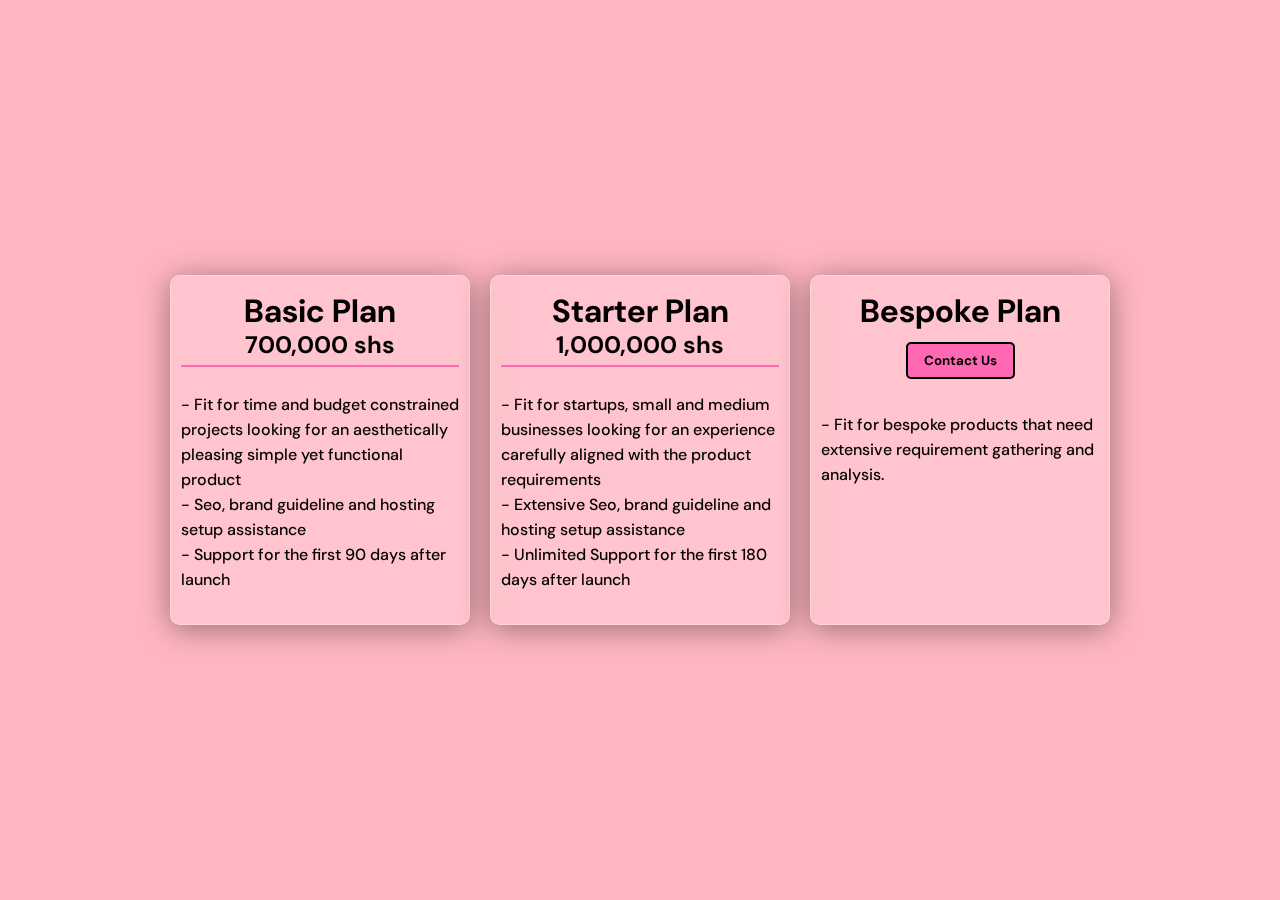
<file: index.html>
<!DOCTYPE html>
<html lang="en">
  <head>
    <meta charset="UTF-8" />
    <meta http-equiv="X-UA-Compatible" content="IE=edge" />
    <meta name="viewport" content="width=device-width, initial-scale=1.0" />
    <link rel="stylesheet" href="index.css" />
    <title>Dev Packs</title>
  </head>
  <body>
    <div class="main">
      <div class="main_inner">
        <div class="main_basic">
          <h1>Basic Plan</h1>
          <h2>700,000 shs</h2>
          <hr class="hr_main" />
          <br />
          <p>
            - Fit for time and budget constrained projects looking for an
            aesthetically pleasing simple yet functional product
          </p>

          <p>- Seo, brand guideline and hosting setup assistance</p>

          <p>- Support for the first 90 days after launch</p>
        </div>
        <div class="main_starter">
          <h1>Starter Plan</h1>
          <h2>1,000,000 shs</h2>
          <hr class="hr_main" />
          <br />
          <p>
            - Fit for startups, small and medium businesses looking for an
            experience carefully aligned with the product requirements
          </p>

          <p>- Extensive Seo, brand guideline and hosting setup assistance</p>

          <p>- Unlimited Support for the first 180 days after launch</p>
        </div>
        <div class="main_bespoke">
          <h1>Bespoke Plan</h1>

          <h2>
            <a href="contact.html">
              <button class="main_bespoke_btn">
                <strong>Contact Us</strong>
              </button></a
            >
          </h2>

          <br />
          <p>
            - Fit for bespoke products that need extensive requirement gathering
            and analysis.
          </p>
        </div>
      </div>
    </div>
  </body>
</html>
</file>
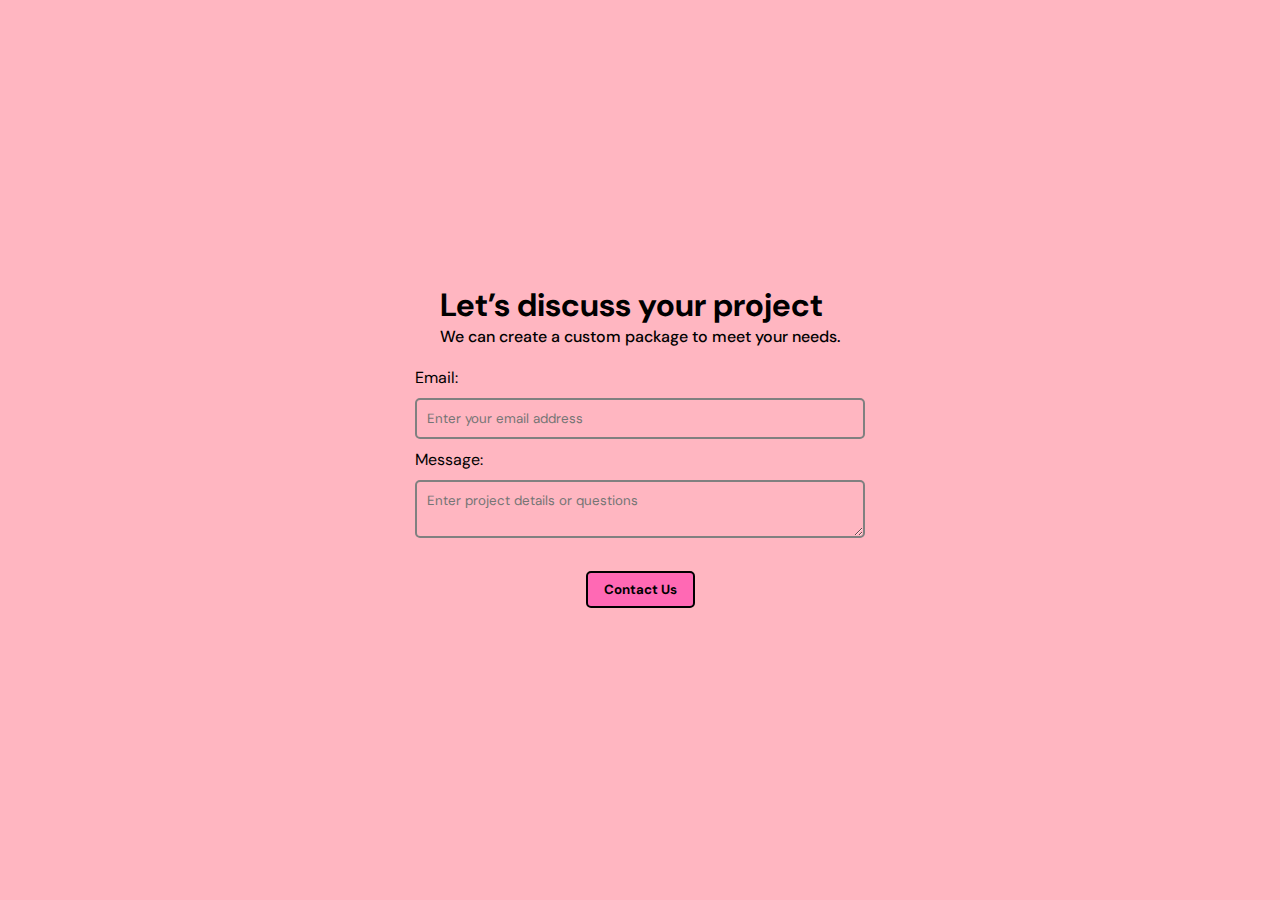
<file: contact.html>
<!DOCTYPE html>
<html lang="en">
  <head>
    <meta charset="UTF-8" />
    <meta http-equiv="X-UA-Compatible" content="IE=edge" />
    <meta name="viewport" content="width=device-width, initial-scale=1.0" />
    <link rel="stylesheet" href="index.css" />
    <title>Contact Sales Team</title>
  </head>
  <body>
    <div class="form_main">
      <div class="form_intro">
        <h1>Let’s discuss your project</h1>
        <p>We can create a custom package to meet your needs.</p>
      </div>
      <div class="form_inner">
        <form
          name="devPacks"
          target="_self"
          action="https://formsubmit.co/c14c963b2362527698d22172f1f21a56"
          method="POST"
          id="devPacks"
        >
          <input
            type="hidden"
            name="_next"
            value="https://devplans.netlify.app/thankyou.html"
          />
          <input type="hidden" name="_captcha" value="false" />
          <label>Email:</label><br />
          <input
            type="email"
            name="email"
            required
            placeholder="Enter your email address"
          />
          <br />
          <label>Message:</label><br />
          <textarea
            required
            name="message"
            placeholder="Enter project details or questions"
          ></textarea>
          <h2>
            <button class="main_bespoke_btn" type="submit">
              <strong>Contact Us</strong>
            </button>
          </h2>
        </form>
      </div>
    </div>
  </body>
</html>
</file>
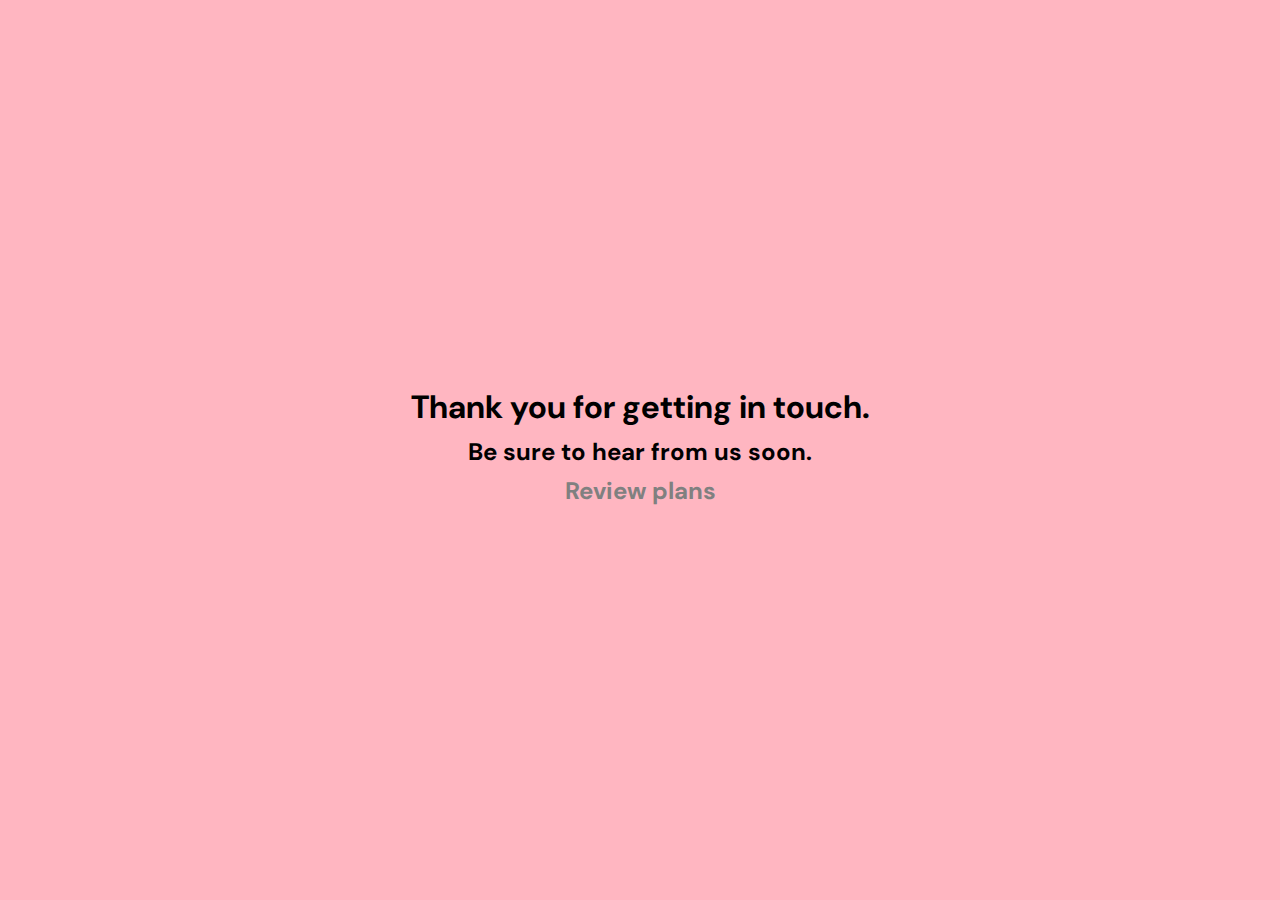
<file: thankyou.html>
<!DOCTYPE html>
<html lang="en">
  <head>
    <meta charset="UTF-8" />
    <meta http-equiv="X-UA-Compatible" content="IE=edge" />
    <meta name="viewport" content="width=device-width, initial-scale=1.0" />
    <link rel="stylesheet" href="index.css" />
    <title>Thank you !!!</title>
  </head>
  <body>
    <div class="thankyou">
      <div>
        <h1>Thank you for getting in touch.</h1>
        <h2>Be sure to hear from us soon.</h2>
        <h2><a href="index.html" style="color: gray">Review plans</a></h2>
      </div>
    </div>
  </body>
</html>
</file>
<file: index.css>
@import url("https://fonts.googleapis.com/css2?family=DM+Sans:wght@400;500;700&display=swap");

*,
html,
body {
  padding: 0;
  margin: 0;
  box-sizing: border-box;
  font-family: "DM Sans", sans-serif;
}
a {
  text-decoration: none;
  color: inherit;
}
p {
  font-weight: 500;
}

hr.hr_main {
  border: 1px solid hotpink;
  width: 100%;
}

.main {
  height: 100vh;
  background-color: lightpink;
}
.main_inner {
  display: flex;
  align-items: center;
  justify-content: center;
  height: inherit;
  width: 100%;
}
.main_basic,
.main_starter,
.main_bespoke {
  background-color: rgba(255, 255, 255, 0.2);
  box-shadow: 0 4px 30px rgba(0, 0, 0, 0.4);
  backdrop-filter: blur(15px);
  -webkit-backdrop-filter: blur(15px);
  border: 1px solid rgba(255, 255, 255, 0.3);
  border-radius: 10px;
  padding: 15px 10px;
  margin: 10px;
  width: 300px;
  height: 350px;
  line-height: 25px;
  transition: 1s ease-in;
}

.main_basic:hover,
.main_starter:hover,
.main_bespoke:hover {
  transform: scale(0.98);
  cursor: pointer;
}

.main_basic > h1,
h2,
.main_starter > h1,
h2,
.main_bespoke > h1,
h2 {
  margin: 0.5rem;
  text-align: center;
}

.main_bespoke_btn {
  color: black;
  border: 2px solid black;
  border-radius: 5px;
  background-color: hotpink;
  padding: 0.5rem 1rem;
  cursor: pointer;
  margin-top: 10px;
}
.main_bespoke_btn:hover {
  border: 2px solid rgba(0, 0, 0, 0.5);
  background-color: transparent;
}
@media screen and (max-width: 650px) {
  .main {
    height: auto;
  }
  .main_inner {
    flex-wrap: wrap;
    padding: 100px 0;
  }
  .main_basic,
  .main_starter,
  .main_bespoke {
    margin: 5px;
    width: 90%;
  }
  input,
  textarea {
    max-width: 320px;
  }
  .form_intro h1,
  p {
    text-align: center;
    margin-bottom: 1rem;
  }
  .thankyou h1 {
    text-align: center;
  }
}

/* form */
.form_main,
.thankyou {
  height: 100vh;
  overflow-x: hidden;
  background-color: lightpink;
  display: flex;
  flex-direction: column;
  align-items: center;
  justify-content: center;
}
.form_intro {
  margin: 0 20px 20px 20px;
}

input,
textarea {
  background-color: lightpink;
  width: 450px;
  border: 2px solid gray;
  border-radius: 5px;
  padding: 10px;
  margin: 10px 0;
}

/* thank you */
</file>
